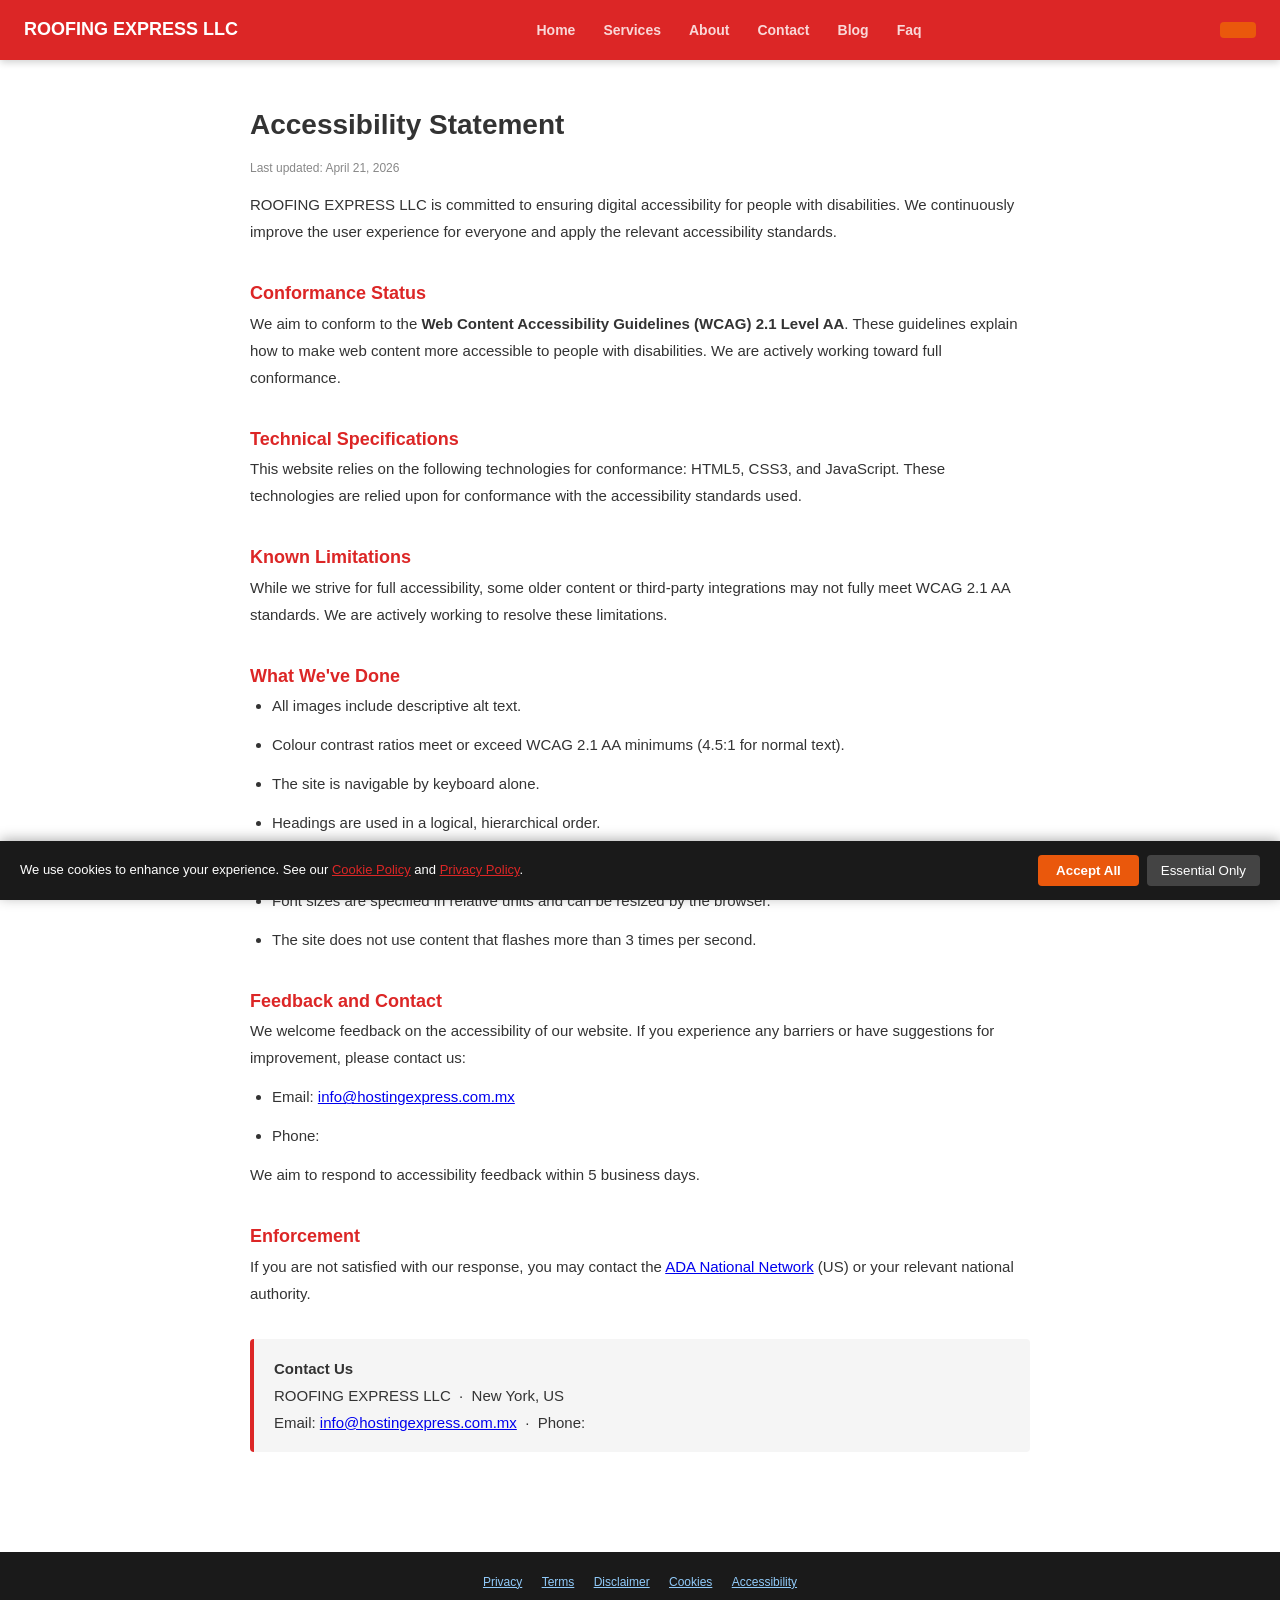
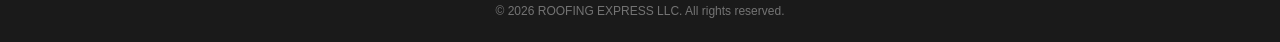
<file: accessibility.html>
<!DOCTYPE html>
<html lang="en">
<head>
<meta charset="UTF-8">
<meta name="viewport" content="width=device-width,initial-scale=1.0">
<title>Accessibility Statement | ROOFING EXPRESS LLC</title>
<meta name="description" content="Accessibility Statement for ROOFING EXPRESS LLC, New York US. Last updated April 21, 2026.">
<meta name="robots" content="noindex,follow">
<link rel="canonical" href="/accessibility.html">
<link rel="stylesheet" href="style.css">
<script type="application/ld+json">{"@context": "https://schema.org", "@type": "WebPage", "name": "Accessibility Statement", "url": "/accessibility.html", "inLanguage": "en-US", "publisher": {"@type": "LocalBusiness", "name": "ROOFING EXPRESS LLC", "address": {"@type": "PostalAddress", "addressLocality": "New York", "addressRegion": "US"}}}</script>
<meta http-equiv="X-Content-Type-Options" content="nosniff">
<meta http-equiv="X-Frame-Options" content="DENY">
<style>
  .legal-wrap{max-width:820px;margin:40px auto;padding:0 20px 60px;font-size:15px;line-height:1.8;color:#333;}
  .legal-wrap h1{font-size:28px;margin-bottom:8px;}
  .legal-wrap h2{font-size:18px;margin-top:32px;color:#dc2626;}
  .legal-wrap p,.legal-wrap li{margin-bottom:12px;}
  .legal-wrap ul{padding-left:22px;}
  .legal-updated{color:#888;font-size:12px;margin-bottom:32px;}
  .legal-contact{background:#f5f5f5;border-left:4px solid #dc2626;padding:16px 20px;border-radius:4px;margin-top:32px;}
</style>
</head>
<body>
<nav style="background:#dc2626;padding:14px 24px;display:flex;justify-content:space-between;align-items:center;position:sticky;top:0;z-index:100;box-shadow:0 2px 8px rgba(0,0,0,.2);">
  <a href="index.html" style="color:white;font-weight:900;font-size:18px;text-decoration:none;">ROOFING EXPRESS LLC</a>
  <div><a href="index.html" class="nav-link">Home</a><a href="services.html" class="nav-link">Services</a><a href="about.html" class="nav-link">About</a><a href="contact.html" class="nav-link">Contact</a><a href="blog.html" class="nav-link">Blog</a><a href="faq.html" class="nav-link">Faq</a></div>
  <a href="tel:" style="background:#ea580c;color:white;padding:8px 18px;border-radius:4px;text-decoration:none;font-weight:700;"></a>
</nav>
<div class="legal-wrap">

<h1>Accessibility Statement</h1>
<p class="legal-updated">Last updated: April 21, 2026</p>

<p>ROOFING EXPRESS LLC is committed to ensuring digital accessibility for people with disabilities. We continuously improve the user experience for everyone and apply the relevant accessibility standards.</p>

<h2>Conformance Status</h2>
<p>We aim to conform to the <strong>Web Content Accessibility Guidelines (WCAG) 2.1 Level AA</strong>. These guidelines explain how to make web content more accessible to people with disabilities. We are actively working toward full conformance.</p>

<h2>Technical Specifications</h2>
<p>This website relies on the following technologies for conformance: HTML5, CSS3, and JavaScript. These technologies are relied upon for conformance with the accessibility standards used.</p>

<h2>Known Limitations</h2>
<p>While we strive for full accessibility, some older content or third-party integrations may not fully meet WCAG 2.1 AA standards. We are actively working to resolve these limitations.</p>

<h2>What We've Done</h2>
<ul>
  <li>All images include descriptive alt text.</li>
  <li>Colour contrast ratios meet or exceed WCAG 2.1 AA minimums (4.5:1 for normal text).</li>
  <li>The site is navigable by keyboard alone.</li>
  <li>Headings are used in a logical, hierarchical order.</li>
  <li>Forms include descriptive labels and error messages.</li>
  <li>Font sizes are specified in relative units and can be resized by the browser.</li>
  <li>The site does not use content that flashes more than 3 times per second.</li>
</ul>

<h2>Feedback and Contact</h2>
<p>We welcome feedback on the accessibility of our website. If you experience any barriers or have suggestions for improvement, please contact us:</p>
<ul>
  <li>Email: <a href="mailto:info@hostingexpress.com.mx">info@hostingexpress.com.mx</a></li>
  <li>Phone: <a href="tel:"></a></li>
</ul>
<p>We aim to respond to accessibility feedback within 5 business days.</p>

<h2>Enforcement</h2>
<p>If you are not satisfied with our response, you may contact the <a href="https://www.ada.gov" target="_blank" rel="noopener">ADA National Network</a> (US) or your relevant national authority.</p>
<div class="legal-contact">
  <strong>Contact Us</strong><br>
  ROOFING EXPRESS LLC &nbsp;·&nbsp; New York, US<br>
  Email: <a href="mailto:info@hostingexpress.com.mx">info@hostingexpress.com.mx</a> &nbsp;·&nbsp; Phone: <a href="tel:"></a>
</div>
</div>
<footer style="background:#1a1a1a;color:#ccc;padding:20px 24px;text-align:center;font-size:12px;">
  <div><a href="privacy-policy.html" style="color:#90CAF9;margin:0 8px;">Privacy</a>
  <a href="terms.html" style="color:#90CAF9;margin:0 8px;">Terms</a>
  <a href="disclaimer.html" style="color:#90CAF9;margin:0 8px;">Disclaimer</a>
  <a href="cookies.html" style="color:#90CAF9;margin:0 8px;">Cookies</a>
  <a href="accessibility.html" style="color:#90CAF9;margin:0 8px;">Accessibility</a>
  </div>
  <div style="margin-top:8px;opacity:.5;">&copy; 2026 ROOFING EXPRESS LLC. All rights reserved.</div>
</footer>
<script src="cookie-consent.js" defer></script>
</body></html>
</file>
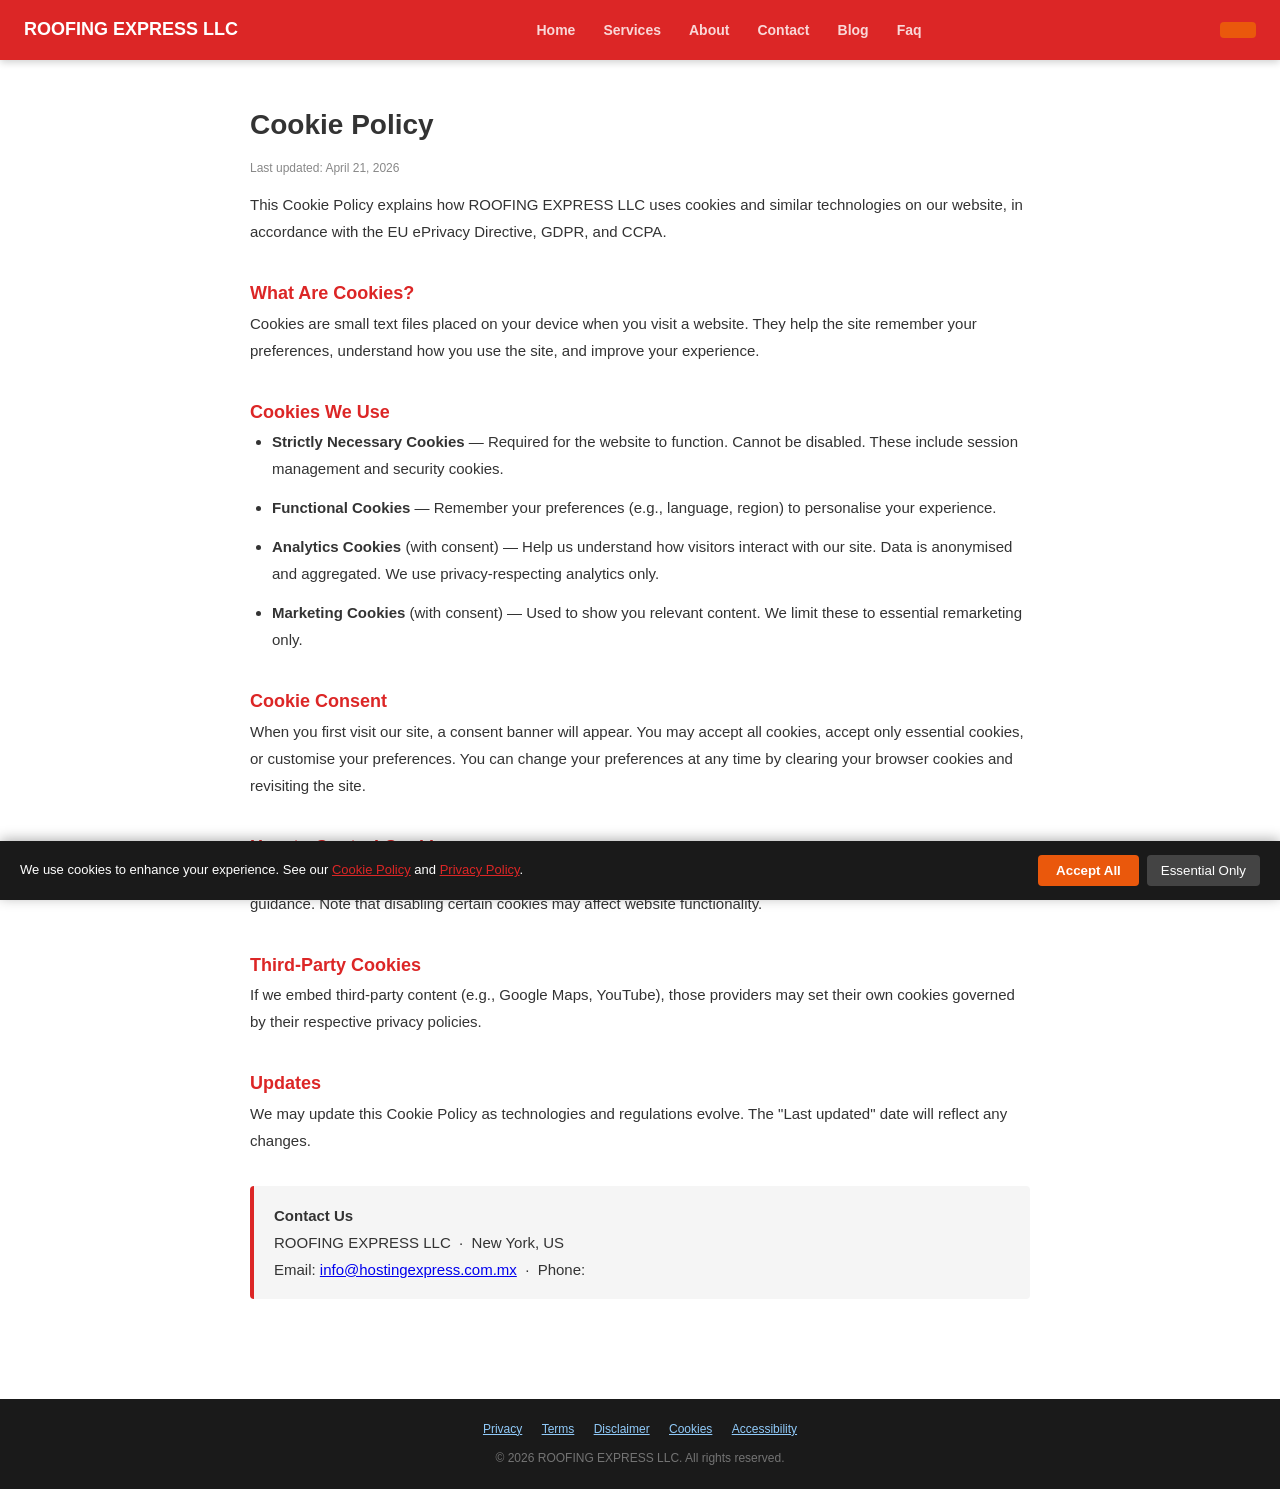
<file: cookies.html>
<!DOCTYPE html>
<html lang="en">
<head>
<meta charset="UTF-8">
<meta name="viewport" content="width=device-width,initial-scale=1.0">
<title>Cookie Policy | ROOFING EXPRESS LLC</title>
<meta name="description" content="Cookie Policy for ROOFING EXPRESS LLC, New York US. Last updated April 21, 2026.">
<meta name="robots" content="noindex,follow">
<link rel="canonical" href="/cookies.html">
<link rel="stylesheet" href="style.css">
<script type="application/ld+json">{"@context": "https://schema.org", "@type": "WebPage", "name": "Cookie Policy", "url": "/cookies.html", "inLanguage": "en-US", "publisher": {"@type": "LocalBusiness", "name": "ROOFING EXPRESS LLC", "address": {"@type": "PostalAddress", "addressLocality": "New York", "addressRegion": "US"}}}</script>
<meta http-equiv="X-Content-Type-Options" content="nosniff">
<meta http-equiv="X-Frame-Options" content="DENY">
<style>
  .legal-wrap{max-width:820px;margin:40px auto;padding:0 20px 60px;font-size:15px;line-height:1.8;color:#333;}
  .legal-wrap h1{font-size:28px;margin-bottom:8px;}
  .legal-wrap h2{font-size:18px;margin-top:32px;color:#dc2626;}
  .legal-wrap p,.legal-wrap li{margin-bottom:12px;}
  .legal-wrap ul{padding-left:22px;}
  .legal-updated{color:#888;font-size:12px;margin-bottom:32px;}
  .legal-contact{background:#f5f5f5;border-left:4px solid #dc2626;padding:16px 20px;border-radius:4px;margin-top:32px;}
</style>
</head>
<body>
<nav style="background:#dc2626;padding:14px 24px;display:flex;justify-content:space-between;align-items:center;position:sticky;top:0;z-index:100;box-shadow:0 2px 8px rgba(0,0,0,.2);">
  <a href="index.html" style="color:white;font-weight:900;font-size:18px;text-decoration:none;">ROOFING EXPRESS LLC</a>
  <div><a href="index.html" class="nav-link">Home</a><a href="services.html" class="nav-link">Services</a><a href="about.html" class="nav-link">About</a><a href="contact.html" class="nav-link">Contact</a><a href="blog.html" class="nav-link">Blog</a><a href="faq.html" class="nav-link">Faq</a></div>
  <a href="tel:" style="background:#ea580c;color:white;padding:8px 18px;border-radius:4px;text-decoration:none;font-weight:700;"></a>
</nav>
<div class="legal-wrap">

<h1>Cookie Policy</h1>
<p class="legal-updated">Last updated: April 21, 2026</p>

<p>This Cookie Policy explains how ROOFING EXPRESS LLC uses cookies and similar technologies on our website, in accordance with the EU ePrivacy Directive, GDPR, and CCPA.</p>

<h2>What Are Cookies?</h2>
<p>Cookies are small text files placed on your device when you visit a website. They help the site remember your preferences, understand how you use the site, and improve your experience.</p>

<h2>Cookies We Use</h2>
<ul>
  <li><strong>Strictly Necessary Cookies</strong> — Required for the website to function. Cannot be disabled. These include session management and security cookies.</li>
  <li><strong>Functional Cookies</strong> — Remember your preferences (e.g., language, region) to personalise your experience.</li>
  <li><strong>Analytics Cookies</strong> (with consent) — Help us understand how visitors interact with our site. Data is anonymised and aggregated. We use privacy-respecting analytics only.</li>
  <li><strong>Marketing Cookies</strong> (with consent) — Used to show you relevant content. We limit these to essential remarketing only.</li>
</ul>

<h2>Cookie Consent</h2>
<p>When you first visit our site, a consent banner will appear. You may accept all cookies, accept only essential cookies, or customise your preferences. You can change your preferences at any time by clearing your browser cookies and revisiting the site.</p>

<h2>How to Control Cookies</h2>
<p>Most browsers allow you to control cookies through their settings. Visit <a href="https://www.aboutcookies.org" target="_blank" rel="noopener">aboutcookies.org</a> for browser-specific guidance. Note that disabling certain cookies may affect website functionality.</p>

<h2>Third-Party Cookies</h2>
<p>If we embed third-party content (e.g., Google Maps, YouTube), those providers may set their own cookies governed by their respective privacy policies.</p>

<h2>Updates</h2>
<p>We may update this Cookie Policy as technologies and regulations evolve. The "Last updated" date will reflect any changes.</p>
<div class="legal-contact">
  <strong>Contact Us</strong><br>
  ROOFING EXPRESS LLC &nbsp;·&nbsp; New York, US<br>
  Email: <a href="mailto:info@hostingexpress.com.mx">info@hostingexpress.com.mx</a> &nbsp;·&nbsp; Phone: <a href="tel:"></a>
</div>
</div>
<footer style="background:#1a1a1a;color:#ccc;padding:20px 24px;text-align:center;font-size:12px;">
  <div><a href="privacy-policy.html" style="color:#90CAF9;margin:0 8px;">Privacy</a>
  <a href="terms.html" style="color:#90CAF9;margin:0 8px;">Terms</a>
  <a href="disclaimer.html" style="color:#90CAF9;margin:0 8px;">Disclaimer</a>
  <a href="cookies.html" style="color:#90CAF9;margin:0 8px;">Cookies</a>
  <a href="accessibility.html" style="color:#90CAF9;margin:0 8px;">Accessibility</a>
  </div>
  <div style="margin-top:8px;opacity:.5;">&copy; 2026 ROOFING EXPRESS LLC. All rights reserved.</div>
</footer>
<script src="cookie-consent.js" defer></script>
</body></html>
</file>
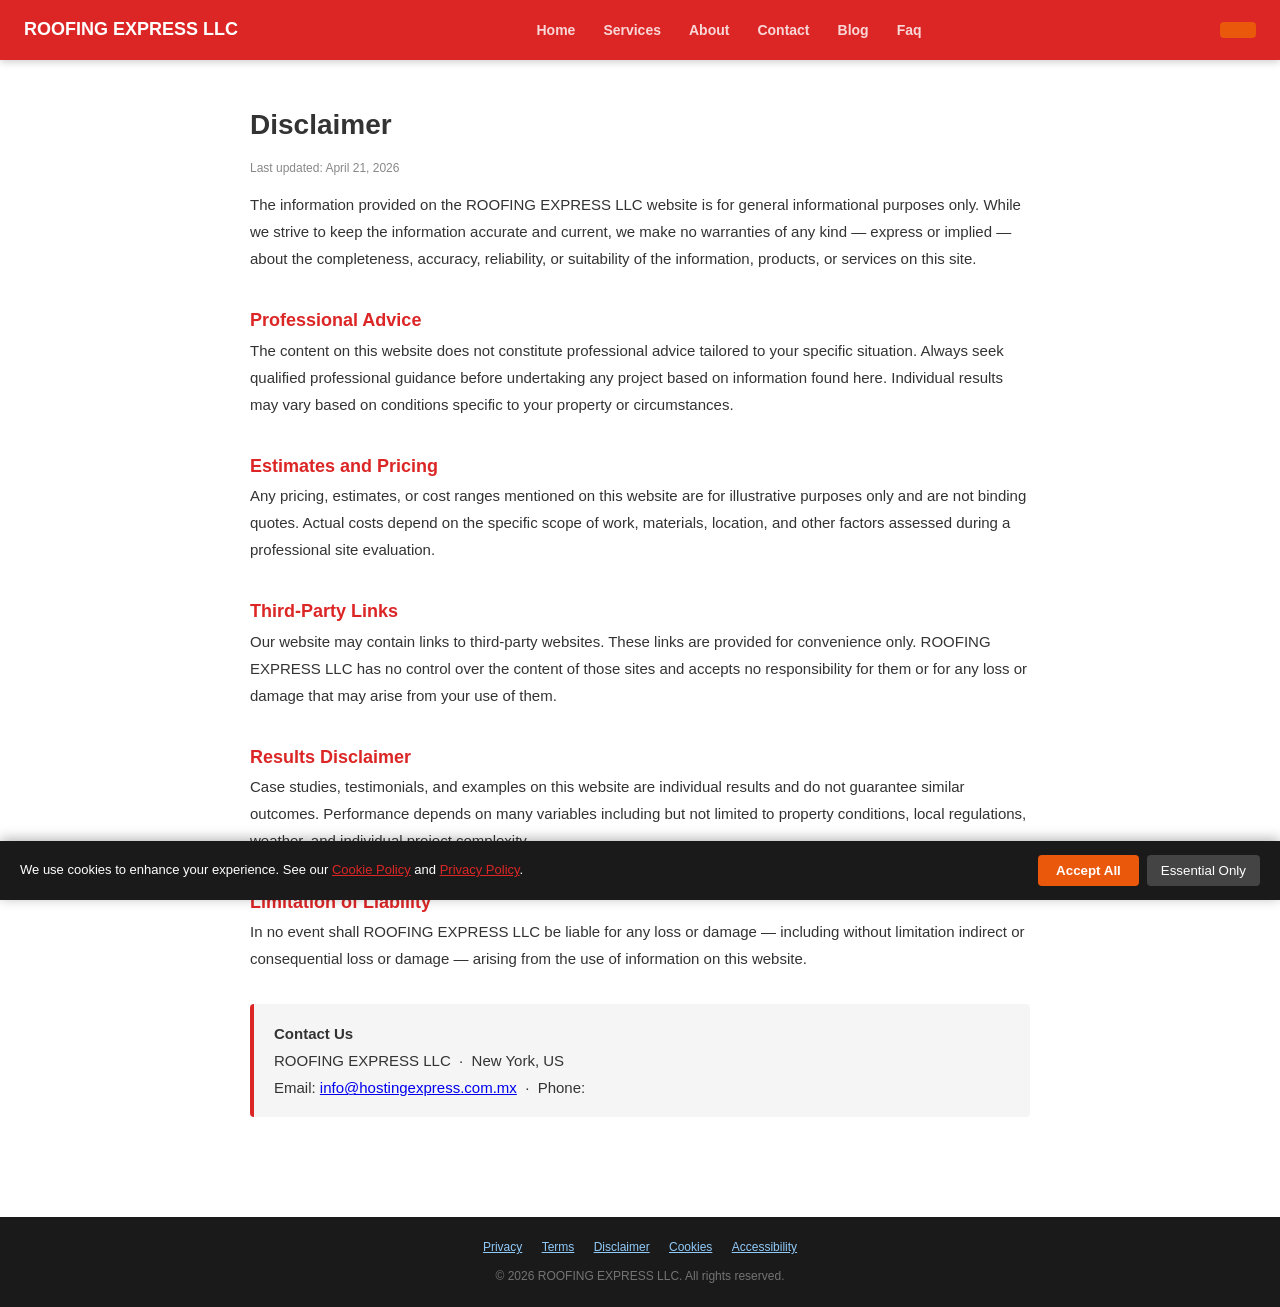
<file: disclaimer.html>
<!DOCTYPE html>
<html lang="en">
<head>
<meta charset="UTF-8">
<meta name="viewport" content="width=device-width,initial-scale=1.0">
<title>Disclaimer | ROOFING EXPRESS LLC</title>
<meta name="description" content="Disclaimer for ROOFING EXPRESS LLC, New York US. Last updated April 21, 2026.">
<meta name="robots" content="noindex,follow">
<link rel="canonical" href="/disclaimer.html">
<link rel="stylesheet" href="style.css">
<script type="application/ld+json">{"@context": "https://schema.org", "@type": "WebPage", "name": "Disclaimer", "url": "/disclaimer.html", "inLanguage": "en-US", "publisher": {"@type": "LocalBusiness", "name": "ROOFING EXPRESS LLC", "address": {"@type": "PostalAddress", "addressLocality": "New York", "addressRegion": "US"}}}</script>
<meta http-equiv="X-Content-Type-Options" content="nosniff">
<meta http-equiv="X-Frame-Options" content="DENY">
<style>
  .legal-wrap{max-width:820px;margin:40px auto;padding:0 20px 60px;font-size:15px;line-height:1.8;color:#333;}
  .legal-wrap h1{font-size:28px;margin-bottom:8px;}
  .legal-wrap h2{font-size:18px;margin-top:32px;color:#dc2626;}
  .legal-wrap p,.legal-wrap li{margin-bottom:12px;}
  .legal-wrap ul{padding-left:22px;}
  .legal-updated{color:#888;font-size:12px;margin-bottom:32px;}
  .legal-contact{background:#f5f5f5;border-left:4px solid #dc2626;padding:16px 20px;border-radius:4px;margin-top:32px;}
</style>
</head>
<body>
<nav style="background:#dc2626;padding:14px 24px;display:flex;justify-content:space-between;align-items:center;position:sticky;top:0;z-index:100;box-shadow:0 2px 8px rgba(0,0,0,.2);">
  <a href="index.html" style="color:white;font-weight:900;font-size:18px;text-decoration:none;">ROOFING EXPRESS LLC</a>
  <div><a href="index.html" class="nav-link">Home</a><a href="services.html" class="nav-link">Services</a><a href="about.html" class="nav-link">About</a><a href="contact.html" class="nav-link">Contact</a><a href="blog.html" class="nav-link">Blog</a><a href="faq.html" class="nav-link">Faq</a></div>
  <a href="tel:" style="background:#ea580c;color:white;padding:8px 18px;border-radius:4px;text-decoration:none;font-weight:700;"></a>
</nav>
<div class="legal-wrap">

<h1>Disclaimer</h1>
<p class="legal-updated">Last updated: April 21, 2026</p>

<p>The information provided on the ROOFING EXPRESS LLC website is for general informational purposes only. While we strive to keep the information accurate and current, we make no warranties of any kind — express or implied — about the completeness, accuracy, reliability, or suitability of the information, products, or services on this site.</p>

<h2>Professional Advice</h2>
<p>The content on this website does not constitute professional advice tailored to your specific situation. Always seek qualified professional guidance before undertaking any project based on information found here. Individual results may vary based on conditions specific to your property or circumstances.</p>

<h2>Estimates and Pricing</h2>
<p>Any pricing, estimates, or cost ranges mentioned on this website are for illustrative purposes only and are not binding quotes. Actual costs depend on the specific scope of work, materials, location, and other factors assessed during a professional site evaluation.</p>

<h2>Third-Party Links</h2>
<p>Our website may contain links to third-party websites. These links are provided for convenience only. ROOFING EXPRESS LLC has no control over the content of those sites and accepts no responsibility for them or for any loss or damage that may arise from your use of them.</p>

<h2>Results Disclaimer</h2>
<p>Case studies, testimonials, and examples on this website are individual results and do not guarantee similar outcomes. Performance depends on many variables including but not limited to property conditions, local regulations, weather, and individual project complexity.</p>

<h2>Limitation of Liability</h2>
<p>In no event shall ROOFING EXPRESS LLC be liable for any loss or damage — including without limitation indirect or consequential loss or damage — arising from the use of information on this website.</p>
<div class="legal-contact">
  <strong>Contact Us</strong><br>
  ROOFING EXPRESS LLC &nbsp;·&nbsp; New York, US<br>
  Email: <a href="mailto:info@hostingexpress.com.mx">info@hostingexpress.com.mx</a> &nbsp;·&nbsp; Phone: <a href="tel:"></a>
</div>
</div>
<footer style="background:#1a1a1a;color:#ccc;padding:20px 24px;text-align:center;font-size:12px;">
  <div><a href="privacy-policy.html" style="color:#90CAF9;margin:0 8px;">Privacy</a>
  <a href="terms.html" style="color:#90CAF9;margin:0 8px;">Terms</a>
  <a href="disclaimer.html" style="color:#90CAF9;margin:0 8px;">Disclaimer</a>
  <a href="cookies.html" style="color:#90CAF9;margin:0 8px;">Cookies</a>
  <a href="accessibility.html" style="color:#90CAF9;margin:0 8px;">Accessibility</a>
  </div>
  <div style="margin-top:8px;opacity:.5;">&copy; 2026 ROOFING EXPRESS LLC. All rights reserved.</div>
</footer>
<script src="cookie-consent.js" defer></script>
</body></html>
</file>
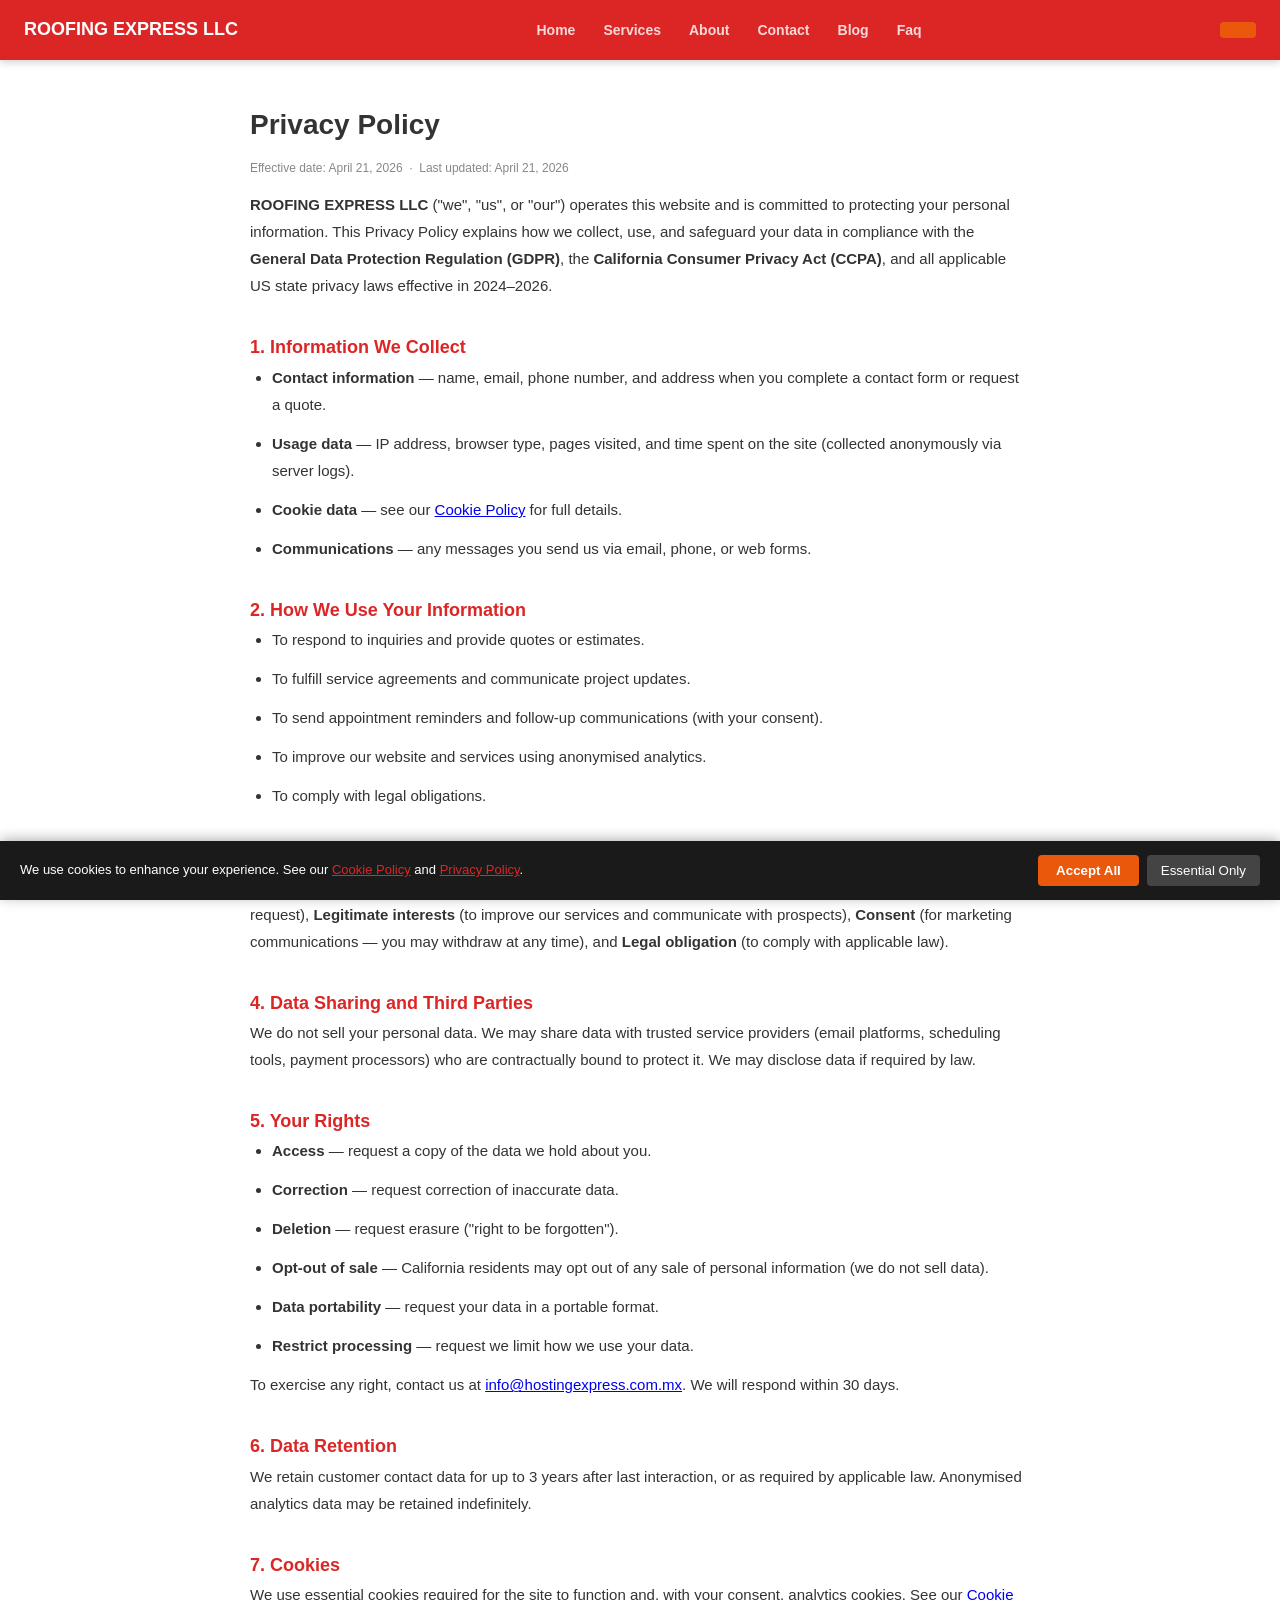
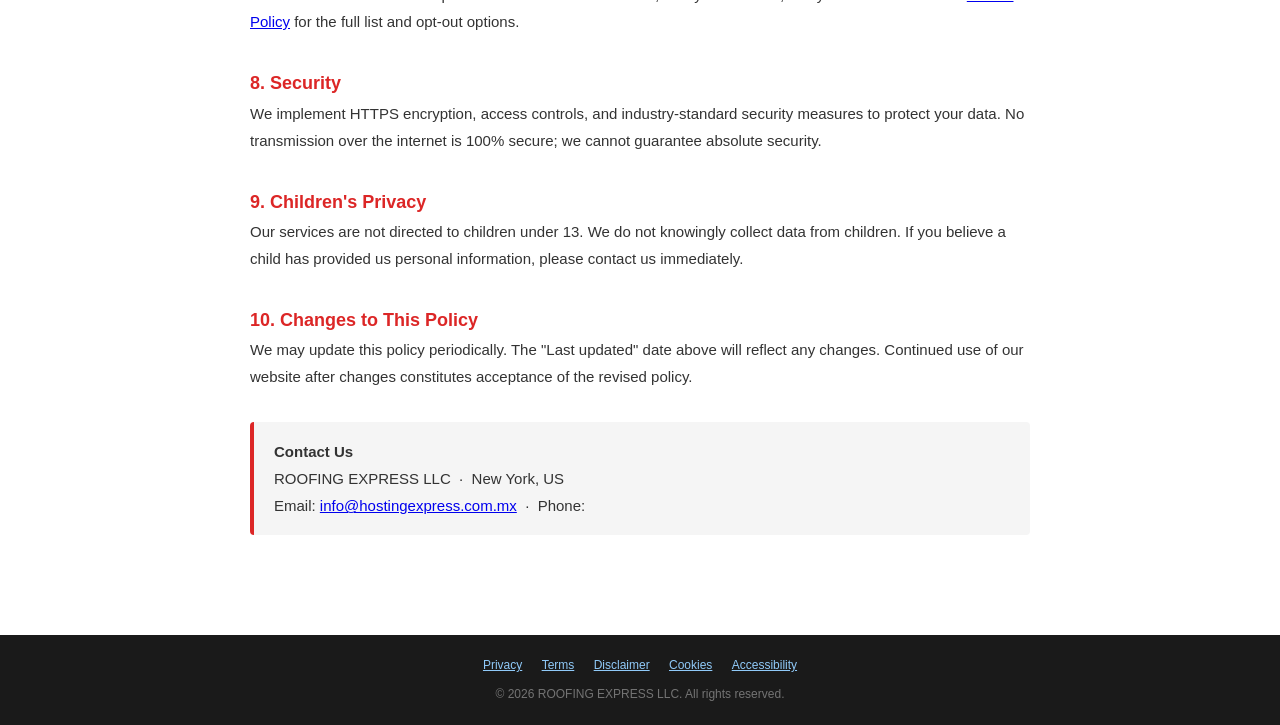
<file: privacy-policy.html>
<!DOCTYPE html>
<html lang="en">
<head>
<meta charset="UTF-8">
<meta name="viewport" content="width=device-width,initial-scale=1.0">
<title>Privacy Policy | ROOFING EXPRESS LLC</title>
<meta name="description" content="Privacy Policy for ROOFING EXPRESS LLC, New York US. Last updated April 21, 2026.">
<meta name="robots" content="noindex,follow">
<link rel="canonical" href="/privacy-policy.html">
<link rel="stylesheet" href="style.css">
<script type="application/ld+json">{"@context": "https://schema.org", "@type": "WebPage", "name": "Privacy Policy", "url": "/privacy-policy.html", "inLanguage": "en-US", "publisher": {"@type": "LocalBusiness", "name": "ROOFING EXPRESS LLC", "address": {"@type": "PostalAddress", "addressLocality": "New York", "addressRegion": "US"}}}</script>
<meta http-equiv="X-Content-Type-Options" content="nosniff">
<meta http-equiv="X-Frame-Options" content="DENY">
<style>
  .legal-wrap{max-width:820px;margin:40px auto;padding:0 20px 60px;font-size:15px;line-height:1.8;color:#333;}
  .legal-wrap h1{font-size:28px;margin-bottom:8px;}
  .legal-wrap h2{font-size:18px;margin-top:32px;color:#dc2626;}
  .legal-wrap p,.legal-wrap li{margin-bottom:12px;}
  .legal-wrap ul{padding-left:22px;}
  .legal-updated{color:#888;font-size:12px;margin-bottom:32px;}
  .legal-contact{background:#f5f5f5;border-left:4px solid #dc2626;padding:16px 20px;border-radius:4px;margin-top:32px;}
</style>
</head>
<body>
<nav style="background:#dc2626;padding:14px 24px;display:flex;justify-content:space-between;align-items:center;position:sticky;top:0;z-index:100;box-shadow:0 2px 8px rgba(0,0,0,.2);">
  <a href="index.html" style="color:white;font-weight:900;font-size:18px;text-decoration:none;">ROOFING EXPRESS LLC</a>
  <div><a href="index.html" class="nav-link">Home</a><a href="services.html" class="nav-link">Services</a><a href="about.html" class="nav-link">About</a><a href="contact.html" class="nav-link">Contact</a><a href="blog.html" class="nav-link">Blog</a><a href="faq.html" class="nav-link">Faq</a></div>
  <a href="tel:" style="background:#ea580c;color:white;padding:8px 18px;border-radius:4px;text-decoration:none;font-weight:700;"></a>
</nav>
<div class="legal-wrap">

<h1>Privacy Policy</h1>
<p class="legal-updated">Effective date: April 21, 2026 &nbsp;·&nbsp; Last updated: April 21, 2026</p>

<p><strong>ROOFING EXPRESS LLC</strong> ("we", "us", or "our") operates this website and is committed to protecting your personal information. This Privacy Policy explains how we collect, use, and safeguard your data in compliance with the <strong>General Data Protection Regulation (GDPR)</strong>, the <strong>California Consumer Privacy Act (CCPA)</strong>, and all applicable US state privacy laws effective in 2024–2026.</p>

<h2>1. Information We Collect</h2>
<ul>
  <li><strong>Contact information</strong> — name, email, phone number, and address when you complete a contact form or request a quote.</li>
  <li><strong>Usage data</strong> — IP address, browser type, pages visited, and time spent on the site (collected anonymously via server logs).</li>
  <li><strong>Cookie data</strong> — see our <a href="cookies.html">Cookie Policy</a> for full details.</li>
  <li><strong>Communications</strong> — any messages you send us via email, phone, or web forms.</li>
</ul>

<h2>2. How We Use Your Information</h2>
<ul>
  <li>To respond to inquiries and provide quotes or estimates.</li>
  <li>To fulfill service agreements and communicate project updates.</li>
  <li>To send appointment reminders and follow-up communications (with your consent).</li>
  <li>To improve our website and services using anonymised analytics.</li>
  <li>To comply with legal obligations.</li>
</ul>

<h2>3. Legal Basis for Processing (GDPR)</h2>
<p>We process your personal data under the following lawful bases: <strong>Contractual necessity</strong> (to provide services you request), <strong>Legitimate interests</strong> (to improve our services and communicate with prospects), <strong>Consent</strong> (for marketing communications — you may withdraw at any time), and <strong>Legal obligation</strong> (to comply with applicable law).</p>

<h2>4. Data Sharing and Third Parties</h2>
<p>We do not sell your personal data. We may share data with trusted service providers (email platforms, scheduling tools, payment processors) who are contractually bound to protect it. We may disclose data if required by law.</p>

<h2>5. Your Rights</h2>
<ul>
  <li><strong>Access</strong> — request a copy of the data we hold about you.</li>
  <li><strong>Correction</strong> — request correction of inaccurate data.</li>
  <li><strong>Deletion</strong> — request erasure ("right to be forgotten").</li>
  <li><strong>Opt-out of sale</strong> — California residents may opt out of any sale of personal information (we do not sell data).</li>
  <li><strong>Data portability</strong> — request your data in a portable format.</li>
  <li><strong>Restrict processing</strong> — request we limit how we use your data.</li>
</ul>
<p>To exercise any right, contact us at <a href="mailto:info@hostingexpress.com.mx">info@hostingexpress.com.mx</a>. We will respond within 30 days.</p>

<h2>6. Data Retention</h2>
<p>We retain customer contact data for up to 3 years after last interaction, or as required by applicable law. Anonymised analytics data may be retained indefinitely.</p>

<h2>7. Cookies</h2>
<p>We use essential cookies required for the site to function and, with your consent, analytics cookies. See our <a href="cookies.html">Cookie Policy</a> for the full list and opt-out options.</p>

<h2>8. Security</h2>
<p>We implement HTTPS encryption, access controls, and industry-standard security measures to protect your data. No transmission over the internet is 100% secure; we cannot guarantee absolute security.</p>

<h2>9. Children's Privacy</h2>
<p>Our services are not directed to children under 13. We do not knowingly collect data from children. If you believe a child has provided us personal information, please contact us immediately.</p>

<h2>10. Changes to This Policy</h2>
<p>We may update this policy periodically. The "Last updated" date above will reflect any changes. Continued use of our website after changes constitutes acceptance of the revised policy.</p>
<div class="legal-contact">
  <strong>Contact Us</strong><br>
  ROOFING EXPRESS LLC &nbsp;·&nbsp; New York, US<br>
  Email: <a href="mailto:info@hostingexpress.com.mx">info@hostingexpress.com.mx</a> &nbsp;·&nbsp; Phone: <a href="tel:"></a>
</div>
</div>
<footer style="background:#1a1a1a;color:#ccc;padding:20px 24px;text-align:center;font-size:12px;">
  <div><a href="privacy-policy.html" style="color:#90CAF9;margin:0 8px;">Privacy</a>
  <a href="terms.html" style="color:#90CAF9;margin:0 8px;">Terms</a>
  <a href="disclaimer.html" style="color:#90CAF9;margin:0 8px;">Disclaimer</a>
  <a href="cookies.html" style="color:#90CAF9;margin:0 8px;">Cookies</a>
  <a href="accessibility.html" style="color:#90CAF9;margin:0 8px;">Accessibility</a>
  </div>
  <div style="margin-top:8px;opacity:.5;">&copy; 2026 ROOFING EXPRESS LLC. All rights reserved.</div>
</footer>
<script src="cookie-consent.js" defer></script>
</body></html>
</file>
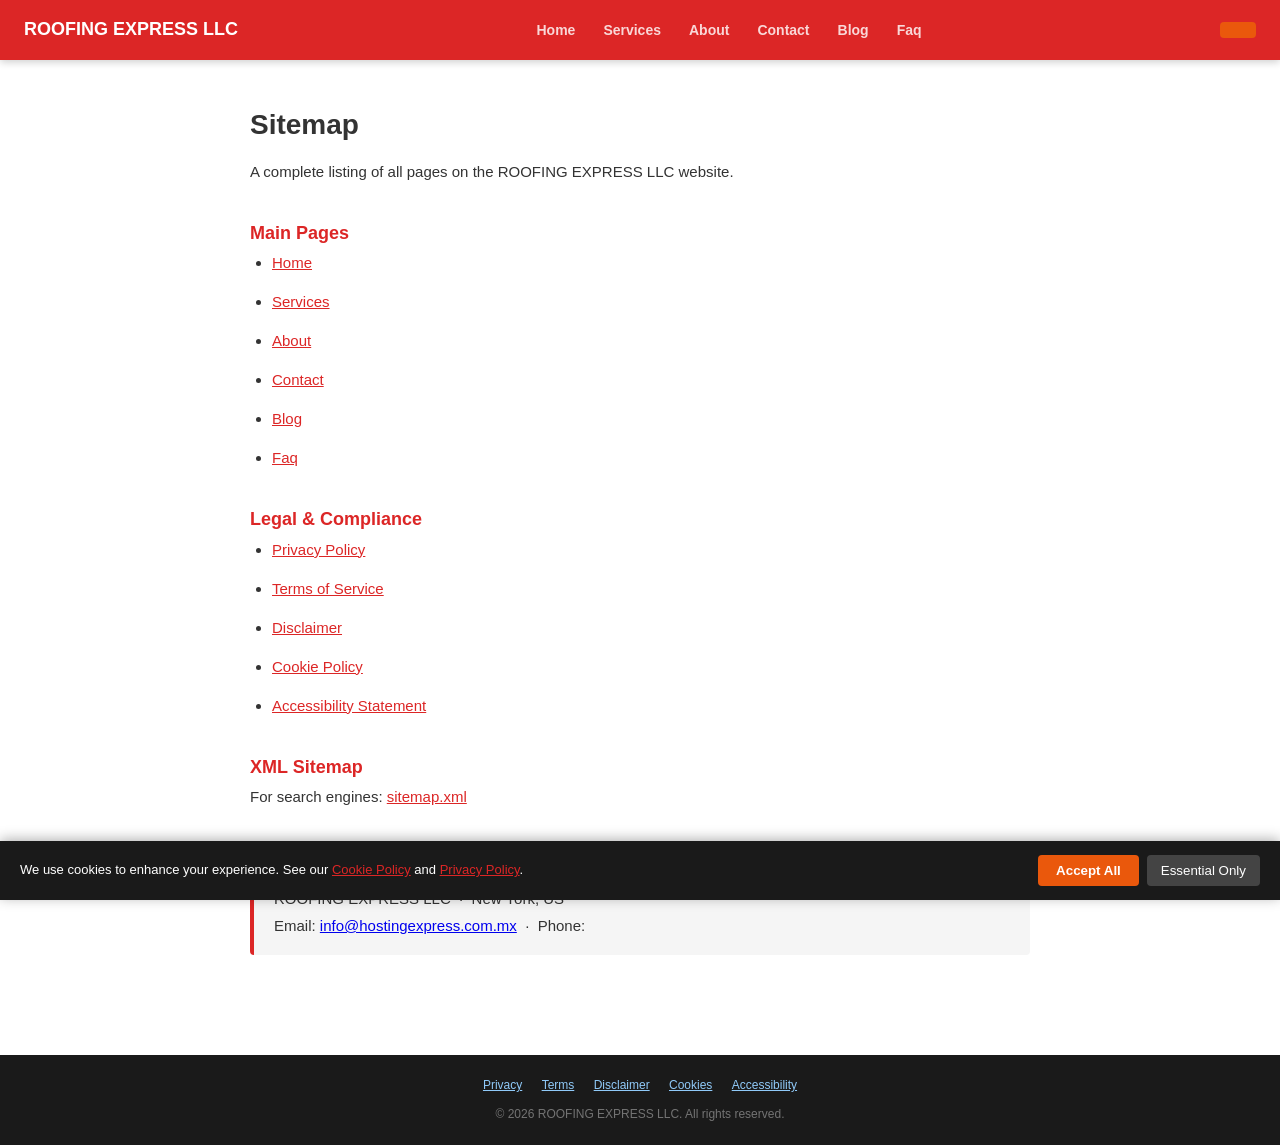
<file: sitemap-page.html>
<!DOCTYPE html>
<html lang="en">
<head>
<meta charset="UTF-8">
<meta name="viewport" content="width=device-width,initial-scale=1.0">
<title>Sitemap | ROOFING EXPRESS LLC</title>
<meta name="description" content="Sitemap for ROOFING EXPRESS LLC, New York US. Last updated April 21, 2026.">
<meta name="robots" content="noindex,follow">
<link rel="canonical" href="/sitemap-page.html">
<link rel="stylesheet" href="style.css">
<script type="application/ld+json">{"@context": "https://schema.org", "@type": "WebPage", "name": "Sitemap", "url": "/sitemap-page.html", "inLanguage": "en-US", "publisher": {"@type": "LocalBusiness", "name": "ROOFING EXPRESS LLC", "address": {"@type": "PostalAddress", "addressLocality": "New York", "addressRegion": "US"}}}</script>
<meta http-equiv="X-Content-Type-Options" content="nosniff">
<meta http-equiv="X-Frame-Options" content="DENY">
<style>
  .legal-wrap{max-width:820px;margin:40px auto;padding:0 20px 60px;font-size:15px;line-height:1.8;color:#333;}
  .legal-wrap h1{font-size:28px;margin-bottom:8px;}
  .legal-wrap h2{font-size:18px;margin-top:32px;color:#dc2626;}
  .legal-wrap p,.legal-wrap li{margin-bottom:12px;}
  .legal-wrap ul{padding-left:22px;}
  .legal-updated{color:#888;font-size:12px;margin-bottom:32px;}
  .legal-contact{background:#f5f5f5;border-left:4px solid #dc2626;padding:16px 20px;border-radius:4px;margin-top:32px;}
</style>
</head>
<body>
<nav style="background:#dc2626;padding:14px 24px;display:flex;justify-content:space-between;align-items:center;position:sticky;top:0;z-index:100;box-shadow:0 2px 8px rgba(0,0,0,.2);">
  <a href="index.html" style="color:white;font-weight:900;font-size:18px;text-decoration:none;">ROOFING EXPRESS LLC</a>
  <div><a href="index.html" class="nav-link">Home</a><a href="services.html" class="nav-link">Services</a><a href="about.html" class="nav-link">About</a><a href="contact.html" class="nav-link">Contact</a><a href="blog.html" class="nav-link">Blog</a><a href="faq.html" class="nav-link">Faq</a></div>
  <a href="tel:" style="background:#ea580c;color:white;padding:8px 18px;border-radius:4px;text-decoration:none;font-weight:700;"></a>
</nav>
<div class="legal-wrap">

<h1>Sitemap</h1>
<p>A complete listing of all pages on the ROOFING EXPRESS LLC website.</p>

<h2>Main Pages</h2>
<ul>
  <li><a href="index.html" style="color:#dc2626;">Home</a></li>
  <li><a href="services.html" style="color:#dc2626;">Services</a></li>
  <li><a href="about.html" style="color:#dc2626;">About</a></li>
  <li><a href="contact.html" style="color:#dc2626;">Contact</a></li>
  <li><a href="blog.html" style="color:#dc2626;">Blog</a></li>
  <li><a href="faq.html" style="color:#dc2626;">Faq</a></li>
</ul>

<h2>Legal &amp; Compliance</h2>
<ul>
  <li><a href="privacy-policy.html" style="color:#dc2626;">Privacy Policy</a></li>
  <li><a href="terms.html"          style="color:#dc2626;">Terms of Service</a></li>
  <li><a href="disclaimer.html"     style="color:#dc2626;">Disclaimer</a></li>
  <li><a href="cookies.html"        style="color:#dc2626;">Cookie Policy</a></li>
  <li><a href="accessibility.html"  style="color:#dc2626;">Accessibility Statement</a></li>
</ul>

<h2>XML Sitemap</h2>
<p>For search engines: <a href="sitemap.xml" style="color:#dc2626;">sitemap.xml</a></p>

<div class="legal-contact">
  <strong>Contact Us</strong><br>
  ROOFING EXPRESS LLC &nbsp;·&nbsp; New York, US<br>
  Email: <a href="mailto:info@hostingexpress.com.mx">info@hostingexpress.com.mx</a> &nbsp;·&nbsp; Phone: <a href="tel:"></a>
</div>
</div>
<footer style="background:#1a1a1a;color:#ccc;padding:20px 24px;text-align:center;font-size:12px;">
  <div><a href="privacy-policy.html" style="color:#90CAF9;margin:0 8px;">Privacy</a>
  <a href="terms.html" style="color:#90CAF9;margin:0 8px;">Terms</a>
  <a href="disclaimer.html" style="color:#90CAF9;margin:0 8px;">Disclaimer</a>
  <a href="cookies.html" style="color:#90CAF9;margin:0 8px;">Cookies</a>
  <a href="accessibility.html" style="color:#90CAF9;margin:0 8px;">Accessibility</a>
  </div>
  <div style="margin-top:8px;opacity:.5;">&copy; 2026 ROOFING EXPRESS LLC. All rights reserved.</div>
</footer>
<script src="cookie-consent.js" defer></script>
</body></html>
</file>
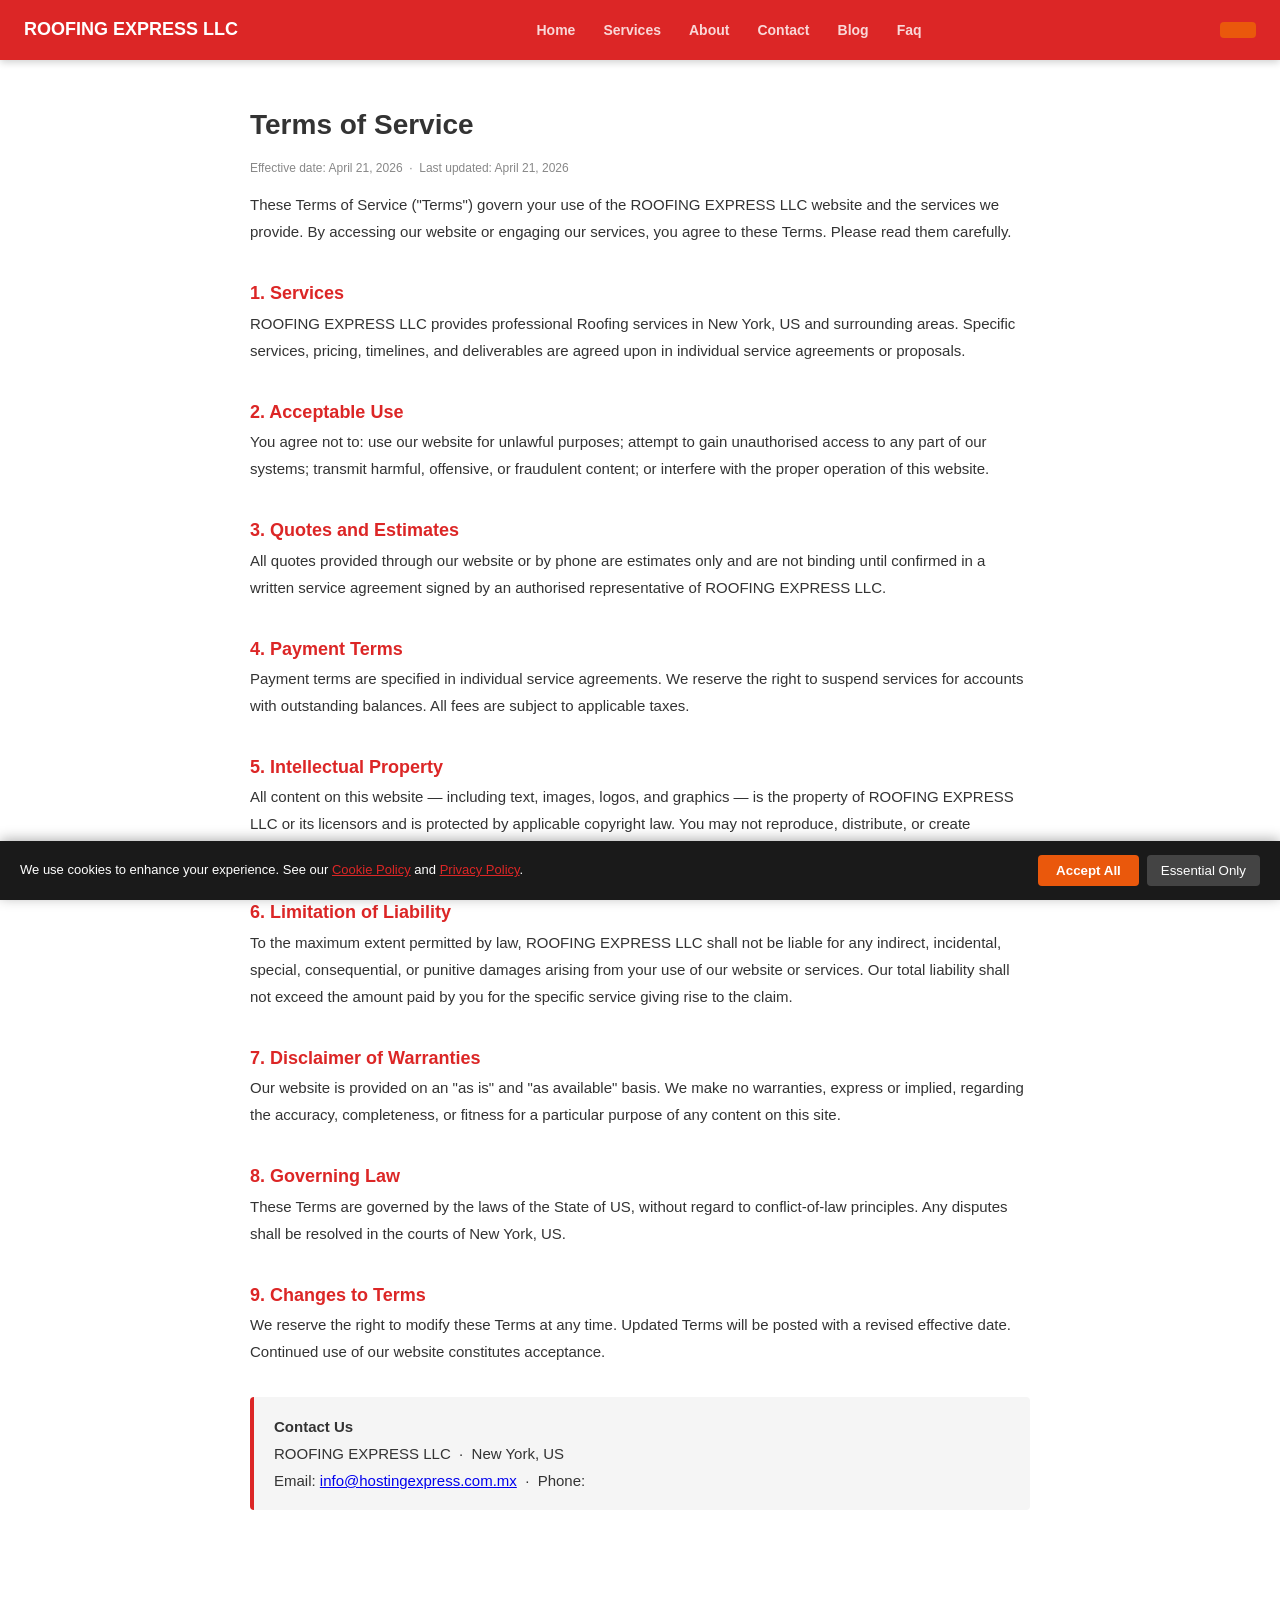
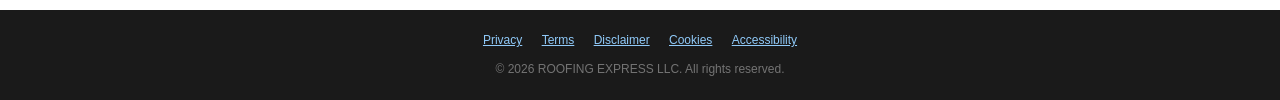
<file: terms.html>
<!DOCTYPE html>
<html lang="en">
<head>
<meta charset="UTF-8">
<meta name="viewport" content="width=device-width,initial-scale=1.0">
<title>Terms of Service | ROOFING EXPRESS LLC</title>
<meta name="description" content="Terms of Service for ROOFING EXPRESS LLC, New York US. Last updated April 21, 2026.">
<meta name="robots" content="noindex,follow">
<link rel="canonical" href="/terms.html">
<link rel="stylesheet" href="style.css">
<script type="application/ld+json">{"@context": "https://schema.org", "@type": "WebPage", "name": "Terms of Service", "url": "/terms.html", "inLanguage": "en-US", "publisher": {"@type": "LocalBusiness", "name": "ROOFING EXPRESS LLC", "address": {"@type": "PostalAddress", "addressLocality": "New York", "addressRegion": "US"}}}</script>
<meta http-equiv="X-Content-Type-Options" content="nosniff">
<meta http-equiv="X-Frame-Options" content="DENY">
<style>
  .legal-wrap{max-width:820px;margin:40px auto;padding:0 20px 60px;font-size:15px;line-height:1.8;color:#333;}
  .legal-wrap h1{font-size:28px;margin-bottom:8px;}
  .legal-wrap h2{font-size:18px;margin-top:32px;color:#dc2626;}
  .legal-wrap p,.legal-wrap li{margin-bottom:12px;}
  .legal-wrap ul{padding-left:22px;}
  .legal-updated{color:#888;font-size:12px;margin-bottom:32px;}
  .legal-contact{background:#f5f5f5;border-left:4px solid #dc2626;padding:16px 20px;border-radius:4px;margin-top:32px;}
</style>
</head>
<body>
<nav style="background:#dc2626;padding:14px 24px;display:flex;justify-content:space-between;align-items:center;position:sticky;top:0;z-index:100;box-shadow:0 2px 8px rgba(0,0,0,.2);">
  <a href="index.html" style="color:white;font-weight:900;font-size:18px;text-decoration:none;">ROOFING EXPRESS LLC</a>
  <div><a href="index.html" class="nav-link">Home</a><a href="services.html" class="nav-link">Services</a><a href="about.html" class="nav-link">About</a><a href="contact.html" class="nav-link">Contact</a><a href="blog.html" class="nav-link">Blog</a><a href="faq.html" class="nav-link">Faq</a></div>
  <a href="tel:" style="background:#ea580c;color:white;padding:8px 18px;border-radius:4px;text-decoration:none;font-weight:700;"></a>
</nav>
<div class="legal-wrap">

<h1>Terms of Service</h1>
<p class="legal-updated">Effective date: April 21, 2026 &nbsp;·&nbsp; Last updated: April 21, 2026</p>

<p>These Terms of Service ("Terms") govern your use of the ROOFING EXPRESS LLC website and the services we provide. By accessing our website or engaging our services, you agree to these Terms. Please read them carefully.</p>

<h2>1. Services</h2>
<p>ROOFING EXPRESS LLC provides professional Roofing services in New York, US and surrounding areas. Specific services, pricing, timelines, and deliverables are agreed upon in individual service agreements or proposals.</p>

<h2>2. Acceptable Use</h2>
<p>You agree not to: use our website for unlawful purposes; attempt to gain unauthorised access to any part of our systems; transmit harmful, offensive, or fraudulent content; or interfere with the proper operation of this website.</p>

<h2>3. Quotes and Estimates</h2>
<p>All quotes provided through our website or by phone are estimates only and are not binding until confirmed in a written service agreement signed by an authorised representative of ROOFING EXPRESS LLC.</p>

<h2>4. Payment Terms</h2>
<p>Payment terms are specified in individual service agreements. We reserve the right to suspend services for accounts with outstanding balances. All fees are subject to applicable taxes.</p>

<h2>5. Intellectual Property</h2>
<p>All content on this website — including text, images, logos, and graphics — is the property of ROOFING EXPRESS LLC or its licensors and is protected by applicable copyright law. You may not reproduce, distribute, or create derivative works without express written permission.</p>

<h2>6. Limitation of Liability</h2>
<p>To the maximum extent permitted by law, ROOFING EXPRESS LLC shall not be liable for any indirect, incidental, special, consequential, or punitive damages arising from your use of our website or services. Our total liability shall not exceed the amount paid by you for the specific service giving rise to the claim.</p>

<h2>7. Disclaimer of Warranties</h2>
<p>Our website is provided on an "as is" and "as available" basis. We make no warranties, express or implied, regarding the accuracy, completeness, or fitness for a particular purpose of any content on this site.</p>

<h2>8. Governing Law</h2>
<p>These Terms are governed by the laws of the State of US, without regard to conflict-of-law principles. Any disputes shall be resolved in the courts of New York, US.</p>

<h2>9. Changes to Terms</h2>
<p>We reserve the right to modify these Terms at any time. Updated Terms will be posted with a revised effective date. Continued use of our website constitutes acceptance.</p>
<div class="legal-contact">
  <strong>Contact Us</strong><br>
  ROOFING EXPRESS LLC &nbsp;·&nbsp; New York, US<br>
  Email: <a href="mailto:info@hostingexpress.com.mx">info@hostingexpress.com.mx</a> &nbsp;·&nbsp; Phone: <a href="tel:"></a>
</div>
</div>
<footer style="background:#1a1a1a;color:#ccc;padding:20px 24px;text-align:center;font-size:12px;">
  <div><a href="privacy-policy.html" style="color:#90CAF9;margin:0 8px;">Privacy</a>
  <a href="terms.html" style="color:#90CAF9;margin:0 8px;">Terms</a>
  <a href="disclaimer.html" style="color:#90CAF9;margin:0 8px;">Disclaimer</a>
  <a href="cookies.html" style="color:#90CAF9;margin:0 8px;">Cookies</a>
  <a href="accessibility.html" style="color:#90CAF9;margin:0 8px;">Accessibility</a>
  </div>
  <div style="margin-top:8px;opacity:.5;">&copy; 2026 ROOFING EXPRESS LLC. All rights reserved.</div>
</footer>
<script src="cookie-consent.js" defer></script>
</body></html>
</file>
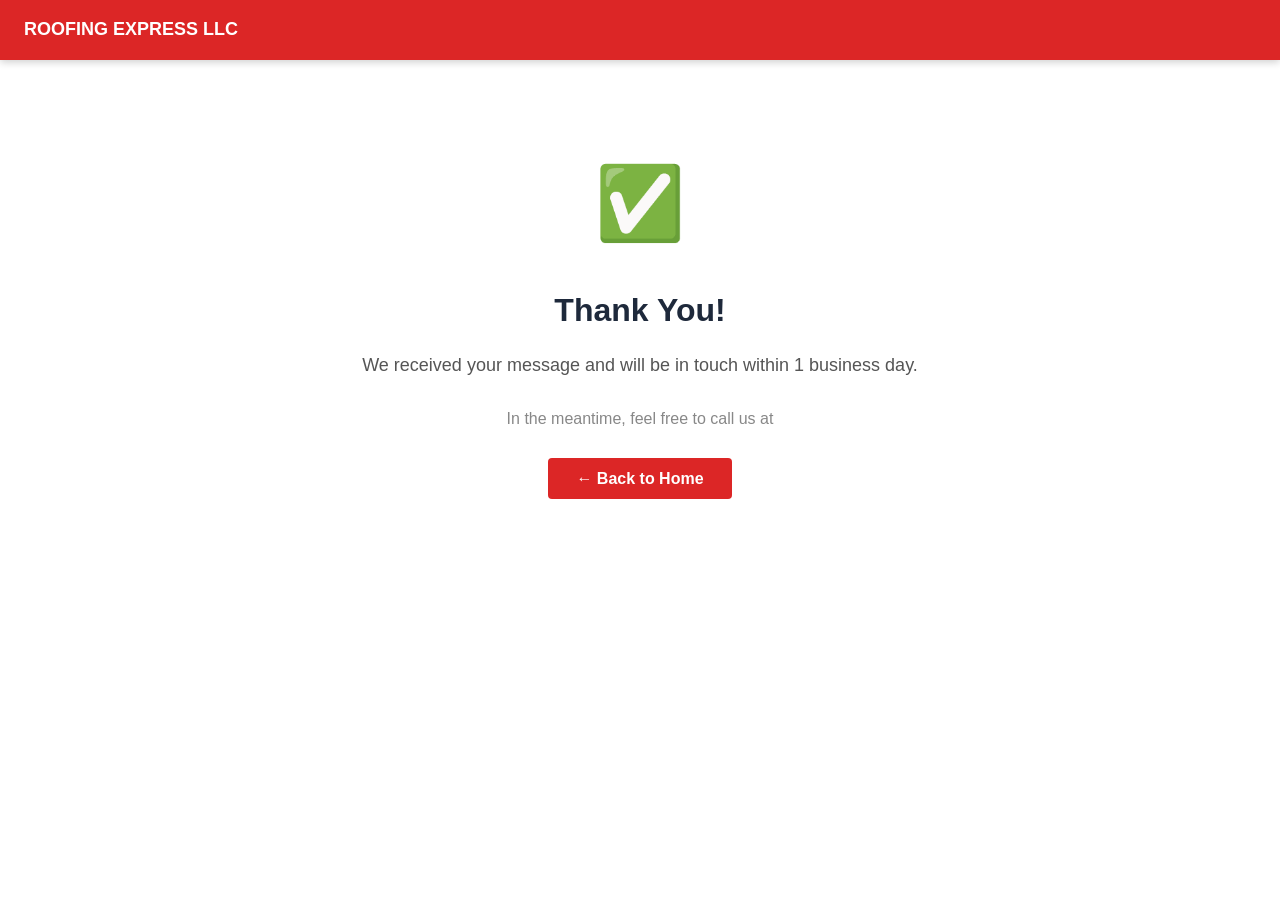
<file: thank-you.html>
<!DOCTYPE html>
<html lang="en">
<head>
<meta charset="UTF-8">
<meta name="viewport" content="width=device-width,initial-scale=1.0">
<title>Thank You | ROOFING EXPRESS LLC</title>
<meta name="robots" content="noindex,follow">
<link rel="stylesheet" href="style.css">
<script>
  // Fire conversion event if GTM / GA is present
  window.addEventListener('load', function() {
    if (typeof gtag === 'function') gtag('event','conversion',{'send_to':'AW-CONVERSION_ID'});
    if (typeof fbq === 'function') fbq('track','Lead');
  });
</script>
</head>
<body>
<nav style="background:#dc2626;padding:14px 24px;display:flex;justify-content:space-between;align-items:center;position:sticky;top:0;z-index:100;box-shadow:0 2px 8px rgba(0,0,0,.2);">
  <a href="index.html" style="color:white;font-weight:900;font-size:18px;text-decoration:none;">ROOFING EXPRESS LLC</a>
</nav>
<div style="text-align:center;padding:80px 20px;max-width:600px;margin:auto;">
  <div style="font-size:72px;margin-bottom:16px;">✅</div>
  <h1 style="font-size:32px;margin-bottom:12px;">Thank You!</h1>
  <p style="font-size:18px;color:#555;margin-bottom:24px;">We received your message and will be in touch within 1 business day.</p>
  <p style="color:#888;margin-bottom:32px;">In the meantime, feel free to call us at <a href="tel:" style="color:#dc2626;font-weight:700;"></a></p>
  <a href="index.html" class="hp-btn" style="background:#dc2626;color:white;padding:12px 28px;border-radius:4px;text-decoration:none;font-weight:700;">← Back to Home</a>
</div>
</body></html>
</file>
<file: style.css>
/* ═══ Premium Site CSS — Hidden Location Gaps AI Agent by AI Evolution Services ═══ */
*,*::before,*::after{box-sizing:border-box;margin:0;padding:0;}

body{
  font-family:'Inter', sans-serif;
  color:#1e293b;
  background:#ffffff;
  line-height:1.75;
  -webkit-font-smoothing:antialiased;
}

/* ── NAV ── */
.site-nav{
  position:fixed;top:0;left:0;right:0;z-index:1000;
  display:flex;align-items:center;gap:0;
  padding:0 32px;height:70px;
  background:rgba(8,12,28,0.72);
  backdrop-filter:blur(18px);-webkit-backdrop-filter:blur(18px);
  border-bottom:1px solid rgba(79,195,247,0.22);
  transition:background .3s,box-shadow .3s;
}
.site-nav.nav-scrolled{
  background:rgba(0,0,0,0.92);
  box-shadow:0 4px 32px rgba(0,0,0,0.4);
}
.nav-brand{
  font-family:'Syne', sans-serif;font-size:1.25rem;font-weight:900;
  color:#fff;text-decoration:none;white-space:nowrap;
  letter-spacing:-0.03em;
}
.nav-links{
  display:flex;gap:4px;margin-left:auto;
}
.nav-link{
  color:rgba(255,255,255,0.82);text-decoration:none;
  font-weight:600;font-size:0.875rem;
  padding:7px 14px;border-radius:8px;
  transition:background .18s,color .18s;
}
.nav-link:hover{color:#fff;background:rgba(255,255,255,0.1);}
.nav-cta{
  margin-left:16px;padding:9px 20px;
  background:#dc2626;color:#fff;
  border-radius:10px;font-weight:700;font-size:0.875rem;
  text-decoration:none;white-space:nowrap;
  transition:opacity .18s,transform .18s;
  box-shadow:0 4px 16px rgba(79,70,229,0.35);
}
.nav-cta:hover{opacity:.88;transform:translateY(-1px);}
.nav-hamburger{
  display:none;flex-direction:column;gap:5px;cursor:pointer;
  background:none;border:none;padding:6px;margin-left:12px;
}
.nav-hamburger span{
  display:block;width:22px;height:2px;
  background:rgba(255,255,255,0.85);border-radius:2px;
  transition:transform .25s;
}

/* ── HERO ── */
.site-hero{
  position:relative;min-height:100vh;
  display:flex;align-items:center;justify-content:center;
  text-align:center;color:#fff;overflow:hidden;
  padding:100px 24px 60px;
}
.hero-blob{
  position:absolute;border-radius:50%;
  filter:blur(90px);pointer-events:none;
  animation:blobFloat 10s ease-in-out infinite alternate;
}
.hero-blob.b1{width:55vw;height:55vw;top:-10%;left:-15%;animation-delay:0s;}
.hero-blob.b2{width:45vw;height:45vw;bottom:-5%;right:-10%;animation-delay:-5s;}
@keyframes blobFloat{from{transform:translate(0,0) scale(1);}to{transform:translate(4%,6%) scale(1.08);}}
.hero-inner{
  position:relative;z-index:2;max-width:860px;width:100%;
}
.hero-eyebrow{
  display:inline-block;
  font-size:0.78rem;font-weight:700;letter-spacing:0.14em;text-transform:uppercase;
  color:rgba(255,255,255,0.65);
  background:rgba(255,255,255,0.08);
  border:1px solid rgba(255,255,255,0.14);
  border-radius:100px;padding:5px 16px;margin-bottom:24px;
}
.hero-h1{
  font-family:'Syne', sans-serif;
  font-size:clamp(2.4rem,6vw,4.5rem);
  font-weight:900;line-height:1.08;
  letter-spacing:-0.04em;margin-bottom:20px;
}
.hero-sub{
  font-size:clamp(1rem,2vw,1.25rem);
  opacity:.82;max-width:600px;margin:0 auto 36px;line-height:1.6;
}
.hero-actions{display:flex;gap:16px;justify-content:center;flex-wrap:wrap;margin-bottom:56px;}
.btn-hero-primary{
  display:inline-flex;align-items:center;gap:8px;
  padding:15px 36px;border-radius:12px;
  font-weight:700;font-size:1rem;text-decoration:none;color:#fff;
  box-shadow:0 8px 28px rgba(0,0,0,0.35);
  transition:transform .18s,box-shadow .18s;
}
.btn-hero-primary:hover{transform:translateY(-2px);box-shadow:0 14px 36px rgba(0,0,0,0.45);}
.btn-hero-ghost{
  display:inline-flex;align-items:center;gap:8px;
  padding:15px 28px;border-radius:12px;
  font-weight:600;font-size:1rem;text-decoration:none;
  color:#fff;
  background:rgba(255,255,255,0.1);
  border:1.5px solid rgba(255,255,255,0.25);
  backdrop-filter:blur(8px);
  transition:background .18s,transform .18s;
}
.btn-hero-ghost:hover{background:rgba(255,255,255,0.18);transform:translateY(-2px);}

/* ── TRUST STRIP ── */
.hero-trust{
  display:flex;align-items:center;justify-content:center;gap:0;
  flex-wrap:wrap;gap:8px;
  background:rgba(255,255,255,0.06);
  border:1px solid rgba(255,255,255,0.12);
  border-radius:16px;padding:20px 32px;
  backdrop-filter:blur(8px);
  max-width:520px;margin:0 auto;
}
.trust-item{text-align:center;padding:0 20px;}
.trust-item strong{display:block;font-size:1.3rem;font-weight:900;color:#fff;}
.trust-item span{font-size:0.72rem;opacity:.65;text-transform:uppercase;letter-spacing:.08em;}
.trust-sep{width:1px;height:36px;background:rgba(255,255,255,0.18);}

/* ── SCROLL CUE ── */
.hero-scroll-cue{
  position:absolute;bottom:32px;left:50%;transform:translateX(-50%);
}
.scroll-dot{
  width:6px;height:6px;border-radius:50%;background:#fff;opacity:.5;
  animation:scrollBounce 1.6s ease-in-out infinite;
}
@keyframes scrollBounce{0%,100%{transform:translateY(0);opacity:.5;}50%{transform:translateY(8px);opacity:.9;}}

/* ── MAIN CONTENT ── */
.page-main{max-width:1000px;margin:0 auto;padding:72px 24px;}

/* hp-section (used by _render_sections) */
.hp-section{padding:0;}
.hp-section h2{
  font-family:'Syne', sans-serif;
  font-size:clamp(1.5rem,3vw,2.2rem);font-weight:800;
  letter-spacing:-0.03em;margin:0 0 28px;
  background:linear-gradient(135deg,#4fc3f7,#06b6d4);-webkit-background-clip:text;
  -webkit-text-fill-color:transparent;background-clip:text;
}
.hp-section p{margin-bottom:16px;font-size:1rem;color:#1e293b;}

/* hp-card */
.hp-card{
  background:rgba(255,255,255,0.05);
  border:1px solid rgba(79,195,247,0.18);
  border-radius:16px;padding:24px 28px;margin-bottom:16px;
  transition:transform .2s,box-shadow .2s;
}
.hp-card:hover{transform:translateY(-3px);box-shadow:0 12px 32px rgba(0,0,0,.1);}
.hp-card h3{
  font-family:'Syne', sans-serif;font-size:1.05rem;font-weight:700;
  color:#dc2626;margin-bottom:10px;
}

/* About page image */
.about-img-wrap{margin-bottom:40px;}
.about-img{width:100%;max-height:400px;object-fit:cover;border-radius:18px;box-shadow:0 20px 60px rgba(0,0,0,.15);}

/* ── PREMIUM BENTO GALLERY ── */
.hp-gallery-section{
  padding:80px 24px;
  background:#f0f9ff;
}
.hp-gallery-header{
  text-align:center;max-width:600px;margin:0 auto 48px;
}
.hp-gallery-tag{
  font-size:.75rem;font-weight:800;letter-spacing:.14em;text-transform:uppercase;
  margin-bottom:10px;
}
.hp-gallery-h2{
  font-family:'Syne', sans-serif;font-size:clamp(1.7rem,3.5vw,2.6rem);font-weight:900;
  letter-spacing:-0.04em;line-height:1.15;margin-bottom:12px;
}
.hp-gallery-sub{font-size:1rem;color:#64748b;}
.hp-bento-grid{
  display:grid;
  grid-template-columns:1fr 1fr;
  grid-template-rows:auto;
  gap:16px;
  max-width:1200px;
  margin:0 auto;
}
.hp-bento-feature{
  grid-column:1;
  grid-row:1 / span 2;
  position:relative;overflow:hidden;border-radius:20px;
  box-shadow:0 20px 60px rgba(0,0,0,.18);
  aspect-ratio:4/3;
}
.hp-bento-feature img{
  width:100%;height:100%;object-fit:cover;display:block;
  transition:transform .5s ease;
}
.hp-bento-feature:hover img{transform:scale(1.04);}
.hp-bento-thumbs{
  grid-column:2;
  grid-row:1 / span 2;
  display:grid;
  grid-template-columns:1fr 1fr;
  gap:16px;
  align-content:start;
}
.hp-bento-thumb{
  position:relative;overflow:hidden;border-radius:16px;
  box-shadow:0 8px 28px rgba(0,0,0,.12);
  aspect-ratio:4/3;
}
.hp-bento-thumb img{
  width:100%;height:100%;object-fit:cover;display:block;
  transition:transform .4s ease;
}
.hp-bento-thumb:hover img{transform:scale(1.06);}
/* Caption overlay */
.hp-bento-cap{
  position:absolute;bottom:0;left:0;right:0;
  padding:10px 14px;
  background:linear-gradient(transparent,rgba(0,0,0,0.7));
  color:#fff;font-size:.75rem;font-weight:600;
  letter-spacing:.04em;text-transform:capitalize;
  opacity:0;transition:opacity .3s;
}
.hp-bento-feature:hover .hp-bento-cap,
.hp-bento-thumb:hover .hp-bento-cap{opacity:1;}

/* Side image */
.hp-text-img-wrap{display:flex;gap:32px;align-items:flex-start;margin-bottom:28px;}
.hp-side-img{width:260px;min-width:180px;border-radius:14px;object-fit:cover;height:200px;flex-shrink:0;box-shadow:0 8px 28px rgba(0,0,0,.14);}

/* ── FAQ ── */
details{
  border:1px solid rgba(79,195,247,0.18);border-radius:12px;
  margin-bottom:10px;overflow:hidden;
}
details summary{
  padding:16px 20px;font-weight:600;cursor:pointer;
  font-size:.95rem;list-style:none;
  display:flex;justify-content:space-between;align-items:center;
}
details summary::after{content:"＋";font-size:1.1rem;color:#dc2626;}
details[open] summary::after{content:"－";}
details>:not(summary){padding:4px 20px 18px;font-size:.92rem;color:#1e293b;opacity:.88;}

/* ── CTA STRIP ── */
.cta-strip{color:#fff;padding:80px 24px;text-align:center;}
.cta-inner{max-width:720px;margin:0 auto;}
.cta-h2{
  font-family:'Syne', sans-serif;font-size:clamp(1.8rem,4vw,2.8rem);
  font-weight:900;letter-spacing:-0.03em;margin-bottom:14px;
}
.cta-sub{font-size:1.05rem;opacity:.88;margin-bottom:36px;line-height:1.6;}
.cta-acts{display:flex;gap:16px;justify-content:center;flex-wrap:wrap;}
.btn-cta-primary{
  display:inline-block;padding:15px 36px;border-radius:12px;
  font-weight:700;font-size:1rem;text-decoration:none;
  transition:transform .18s,box-shadow .18s;
  box-shadow:0 6px 24px rgba(0,0,0,.25);
}
.btn-cta-primary:hover{transform:translateY(-2px);box-shadow:0 12px 32px rgba(0,0,0,.35);}
.btn-cta-ghost{
  display:inline-block;padding:14px 28px;border-radius:12px;
  border:2px solid rgba(255,255,255,.45);color:#fff;font-weight:600;
  font-size:1rem;text-decoration:none;
  transition:background .18s,transform .18s;
}
.btn-cta-ghost:hover{background:rgba(255,255,255,.12);transform:translateY(-2px);}

/* ── FOOTER ── */
.site-footer{
  background:#0a0a14;color:rgba(255,255,255,0.65);
  padding:60px 32px 0;
}
.footer-grid{
  max-width:1100px;margin:0 auto;
  display:grid;grid-template-columns:1.8fr 1fr 1fr;gap:48px;
  padding-bottom:48px;border-bottom:1px solid rgba(255,255,255,0.08);
}
.footer-brand{
  font-family:'Syne', sans-serif;font-size:1.15rem;font-weight:900;
  color:#fff;margin-bottom:10px;
}
.footer-tagline{font-size:.88rem;margin-bottom:14px;line-height:1.5;}
.footer-contact{
  font-size:.9rem;color:rgba(255,255,255,.75);text-decoration:none;
  transition:color .15s;
}
.footer-contact:hover{color:#fff;}
.footer-col-head{
  font-size:.72rem;font-weight:700;letter-spacing:.12em;
  text-transform:uppercase;color:rgba(255,255,255,.4);
  margin-bottom:16px;
}
.footer-links{display:flex;flex-direction:column;gap:8px;}
.footer-link{
  font-size:.875rem;color:rgba(255,255,255,.6);text-decoration:none;
  transition:color .15s;
}
.footer-link:hover{color:#fff;}
.footer-bottom{
  max-width:1100px;margin:0 auto;
  display:flex;justify-content:space-between;align-items:center;
  padding:20px 0;font-size:.78rem;color:rgba(255,255,255,.3);
  flex-wrap:wrap;gap:8px;
}
.footer-badge{color:rgba(255,255,255,.4);}
.footer-badge-link{color:rgba(255,255,255,.5);text-decoration:none;}
.footer-badge-link:hover{color:rgba(255,255,255,.8);}

/* ── MOBILE ── */
@media(max-width:768px){
  .nav-links{
    display:none;flex-direction:column;
    position:fixed;top:70px;left:0;right:0;
    background:rgba(10,10,20,0.97);
    padding:20px 24px;gap:4px;
  }
  .nav-links.nav-open{display:flex;}
  .nav-link{padding:12px 16px;border-radius:10px;}
  .nav-hamburger{display:flex;}
  .nav-cta{margin-left:auto;font-size:.8rem;padding:7px 14px;}
  .site-hero{padding:80px 20px 40px;min-height:100svh;}
  .hero-h1{font-size:clamp(2rem,8vw,3rem);}
  .hero-trust{padding:16px 20px;gap:4px;}
  .trust-item{padding:0 10px;}
  .trust-item strong{font-size:1rem;}
  .page-main{padding:48px 20px;}
  .footer-grid{grid-template-columns:1fr;gap:32px;}
  .hp-text-img-wrap{flex-direction:column;}
  .hp-side-img{width:100%;min-width:unset;height:180px;}
  .hp-bento-grid{grid-template-columns:1fr;}
  .hp-bento-feature{grid-row:auto;}
  .hp-bento-thumbs{grid-column:1;grid-row:auto;grid-template-columns:1fr 1fr;}
  .hp-gallery-section{padding:48px 16px;}
  .footer-bottom{justify-content:center;text-align:center;}
}
</file>
